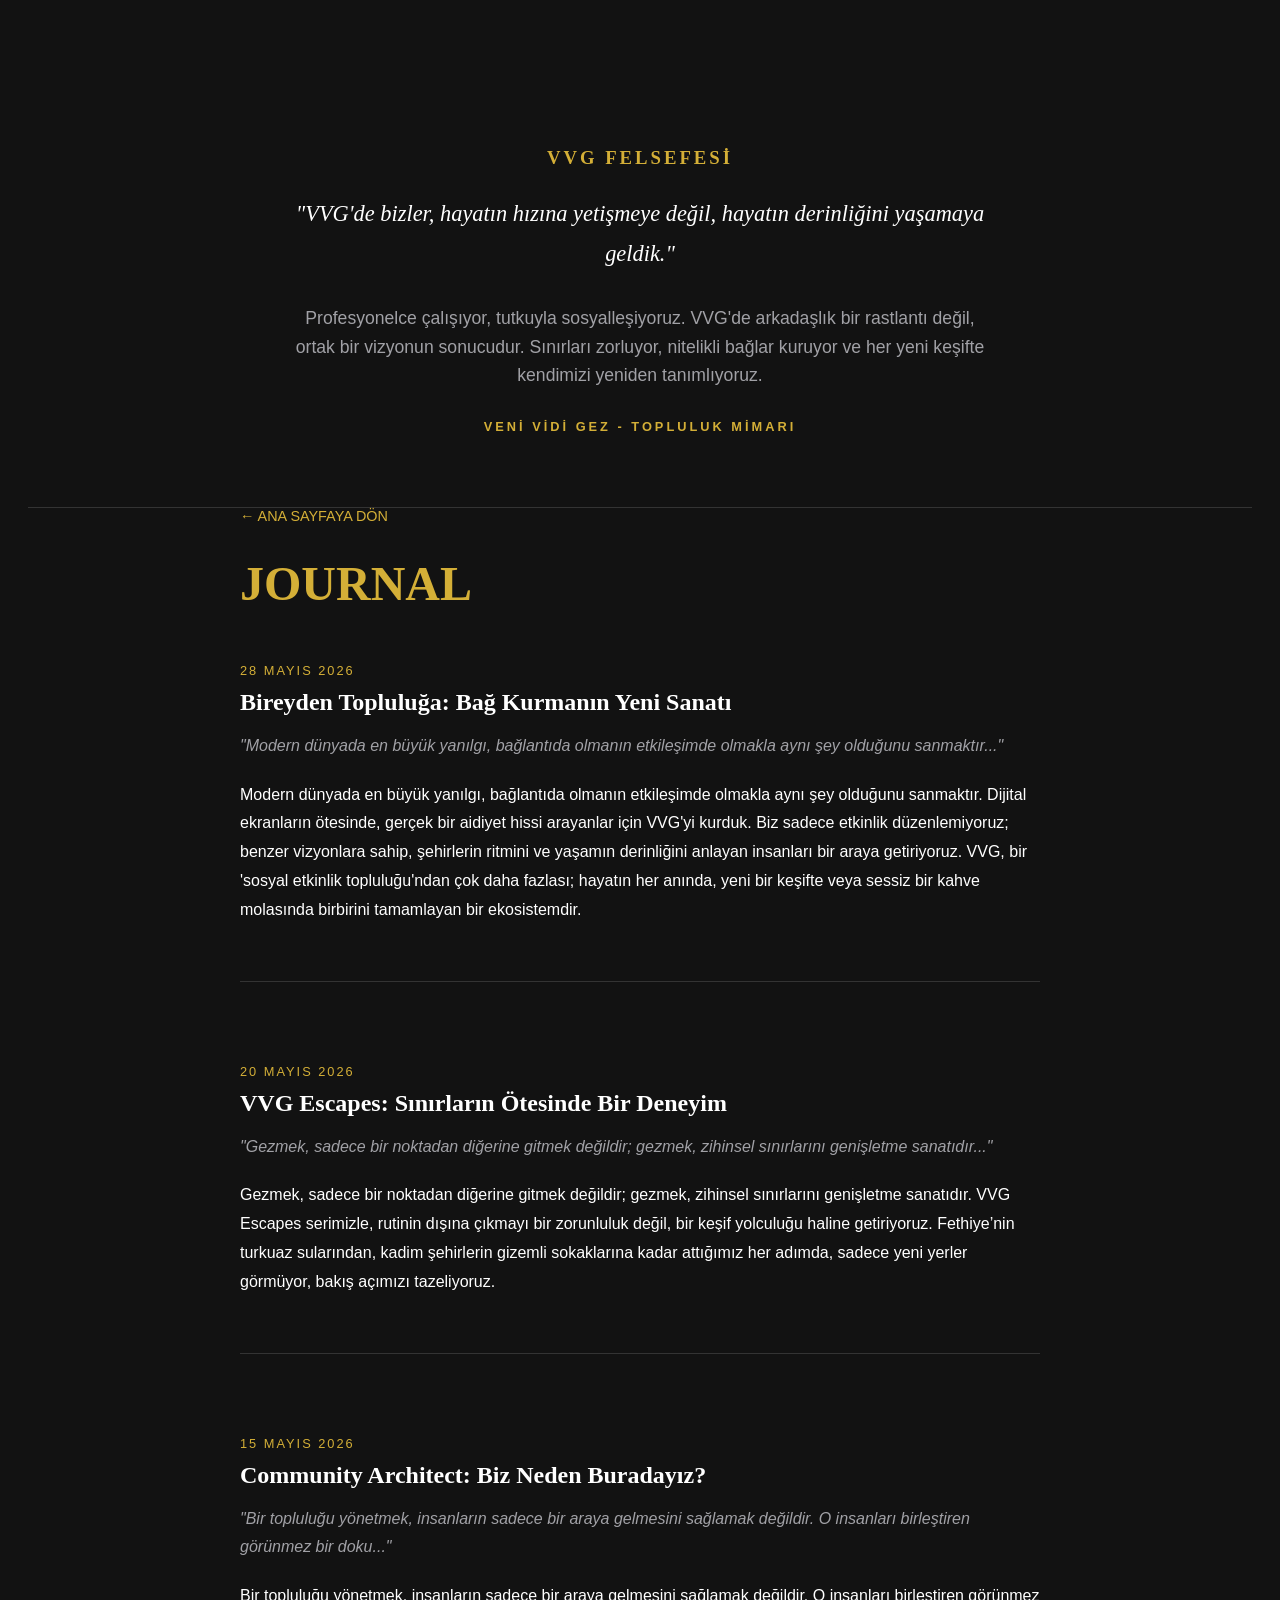
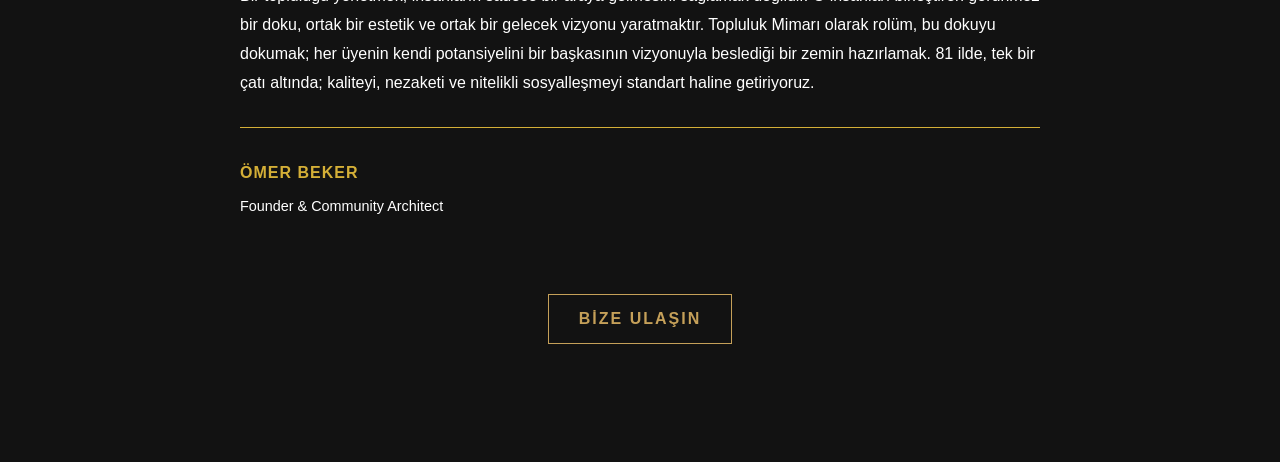
<file: journal.html>
<!DOCTYPE html>
<html lang="tr">
<head>
    <meta charset="UTF-8">
    <title>VVG | Journal</title>
</head>
<body style="background-color: #121212; color: #fff; font-family: 'Inter', sans-serif; padding: 60px 20px;">
    
    
<!-- Journal Sayfası İçin Manifesto Bölümü -->
<section style="padding: 60px 20px; background-color: #121212; text-align: center; color: #fff; border-bottom: 1px solid #333;">
    <div style="max-width: 700px; margin: 0 auto;">
        <h3 style="color: #D4AF37; font-family: 'Playfair Display', serif; letter-spacing: 3px; text-transform: uppercase; margin-bottom: 25px;">VVG FELSEFESİ</h3>
        
        <p style="font-family: 'Playfair Display', serif; font-style: italic; font-size: 1.4rem; line-height: 1.8; margin-bottom: 30px;">
            "VVG'de bizler, hayatın hızına yetişmeye değil, hayatın derinliğini yaşamaya geldik."
        </p>
        
        <p style="color: #a1a1a6; font-size: 1.1rem; line-height: 1.6; margin-bottom: 30px;">
            Profesyonelce çalışıyor, tutkuyla sosyalleşiyoruz. VVG'de arkadaşlık bir rastlantı değil, ortak bir vizyonun sonucudur. 
            Sınırları zorluyor, nitelikli bağlar kuruyor ve her yeni keşifte kendimizi yeniden tanımlıyoruz.
        </p>

        <p style="color: #D4AF37; font-weight: bold; letter-spacing: 3px; text-transform: uppercase; font-size: 0.8rem;">
            Veni Vidi Gez - Topluluk Mimarı
        </p>
    </div>
</section>
<div style="max-width: 800px; margin: 0 auto;">
        <!-- Üstte şık bir Geri Dön -->
        <a href="index.html" style="color: #D4AF37; text-decoration: none; font-size: 0.9rem; margin-bottom: 30px; display: block;">&larr; ANA SAYFAYA DÖN</a>
        
        <h1 style="color: #D4AF37; font-family: 'Playfair Display'; font-size: 3rem; margin-bottom: 50px;">JOURNAL</h1>
        
        <!-- YAZI 1 -->
        <article style="margin-bottom: 80px; border-bottom: 1px solid #333; padding-bottom: 40px;">
            <span style="color: #D4AF37; font-size: 0.8rem; letter-spacing: 2px;">28 MAYIS 2026</span>
            <h2 style="font-family: 'Playfair Display'; color: #fff; margin: 10px 0;">Bireyden Topluluğa: Bağ Kurmanın Yeni Sanatı</h2>
            <!-- ÖNİZLEME -->
            <p style="color: #a1a1a6; line-height: 1.8; font-style: italic; margin-bottom: 20px;">"Modern dünyada en büyük yanılgı, bağlantıda olmanın etkileşimde olmakla aynı şey olduğunu sanmaktır..."</p>
            <p style="color: #fff; line-height: 1.8;">Modern dünyada en büyük yanılgı, bağlantıda olmanın etkileşimde olmakla aynı şey olduğunu sanmaktır. Dijital ekranların ötesinde, gerçek bir aidiyet hissi arayanlar için VVG'yi kurduk. Biz sadece etkinlik düzenlemiyoruz; benzer vizyonlara sahip, şehirlerin ritmini ve yaşamın derinliğini anlayan insanları bir araya getiriyoruz. VVG, bir 'sosyal etkinlik topluluğu'ndan çok daha fazlası; hayatın her anında, yeni bir keşifte veya sessiz bir kahve molasında birbirini tamamlayan bir ekosistemdir.</p>
        </article>

        <!-- YAZI 2 -->
        <article style="margin-bottom: 80px; border-bottom: 1px solid #333; padding-bottom: 40px;">
            <span style="color: #D4AF37; font-size: 0.8rem; letter-spacing: 2px;">20 MAYIS 2026</span>
            <h2 style="font-family: 'Playfair Display'; color: #fff; margin: 10px 0;">VVG Escapes: Sınırların Ötesinde Bir Deneyim</h2>
            <!-- ÖNİZLEME -->
            <p style="color: #a1a1a6; line-height: 1.8; font-style: italic; margin-bottom: 20px;">"Gezmek, sadece bir noktadan diğerine gitmek değildir; gezmek, zihinsel sınırlarını genişletme sanatıdır..."</p>
            <p style="color: #fff; line-height: 1.8;">Gezmek, sadece bir noktadan diğerine gitmek değildir; gezmek, zihinsel sınırlarını genişletme sanatıdır. VVG Escapes serimizle, rutinin dışına çıkmayı bir zorunluluk değil, bir keşif yolculuğu haline getiriyoruz. Fethiye’nin turkuaz sularından, kadim şehirlerin gizemli sokaklarına kadar attığımız her adımda, sadece yeni yerler görmüyor, bakış açımızı tazeliyoruz.</p>
        </article>

        <!-- YAZI 3 -->
        <article style="margin-bottom: 80px;">
            <span style="color: #D4AF37; font-size: 0.8rem; letter-spacing: 2px;">15 MAYIS 2026</span>
            <h2 style="font-family: 'Playfair Display'; color: #fff; margin: 10px 0;">Community Architect: Biz Neden Buradayız?</h2>
            <!-- ÖNİZLEME -->
            <p style="color: #a1a1a6; line-height: 1.8; font-style: italic; margin-bottom: 20px;">"Bir topluluğu yönetmek, insanların sadece bir araya gelmesini sağlamak değildir. O insanları birleştiren görünmez bir doku..."</p>
            <p style="color: #fff; line-height: 1.8;">Bir topluluğu yönetmek, insanların sadece bir araya gelmesini sağlamak değildir. O insanları birleştiren görünmez bir doku, ortak bir estetik ve ortak bir gelecek vizyonu yaratmaktır. Topluluk Mimarı olarak rolüm, bu dokuyu dokumak; her üyenin kendi potansiyelini bir başkasının vizyonuyla beslediği bir zemin hazırlamak. 81 ilde, tek bir çatı altında; kaliteyi, nezaketi ve nitelikli sosyalleşmeyi standart haline getiriyoruz.</p>
            
            <div style="margin-top: 30px; border-top: 1px solid #D4AF37; padding-top: 20px;">
                <p style="color: #D4AF37; font-weight: bold; letter-spacing: 1px;">ÖMER BEKER</p>
                <p style="color: #fff; font-size: 0.9rem;">Founder & Community Architect</p>
            </div>
        </article>
    </div>

</body>

<!-- WhatsApp İletişim Butonu -->
<div style="text-align: center; margin: 50px 0;">
    <a href="https://wa.me/905072764100?text=Merhaba, VVG topluluğuna katılmak ve detaylı bilgi almak istiyorum." 
       style="display: inline-block; padding: 15px 30px; background-color: #121212; border: 1px solid #C5A059; color: #C5A059; text-decoration: none; font-weight: bold; letter-spacing: 2px; transition: 0.3s;"
       onmouseover="this.style.backgroundColor='#C5A059'; this.style.color='#121212';" 
       onmouseout="this.style.backgroundColor='#121212'; this.style.color='#C5A059';">
       BİZE ULAŞIN
    </a>
</div>
</html>
</file>
